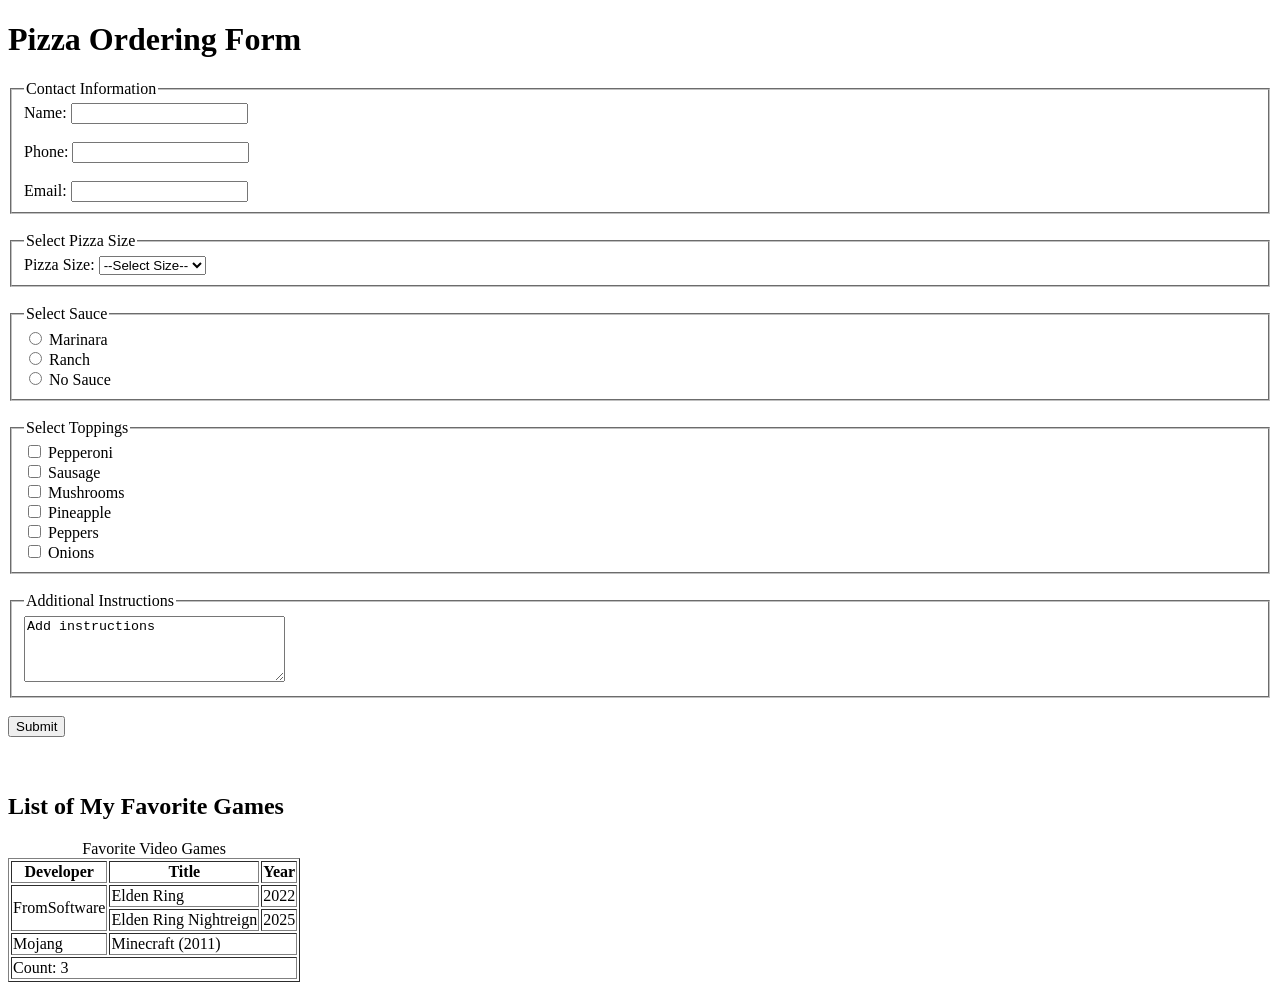
<file: index.html>
<!DOCTYPE html>
<html lang="en">
<head>
    <meta charset="UTF-8">
    <title>Pizza Ordering Form</title>
</head>
<body>

<h1>Pizza Ordering Form</h1>

<form action="#" method="post">

    <fieldset>
        <legend>Contact Information</legend>

        <label>
            Name:
            <input type="text" name="name" required>
        </label>
        <br><br>

        <label>
            Phone:
            <input type="tel" name="phone" required>
        </label>
        <br><br>

        <label>
            Email:
            <input type="email" name="email" required>
        </label>
    </fieldset>

    <br>

    <fieldset>
        <legend>Select Pizza Size</legend>

        <label>
            Pizza Size:
            <select name="size" required>
                <option value="">--Select Size--</option>
                <option value="medium">Medium</option>
                <option value="large">Large</option>
                <option value="xlarge">XLarge</option>
            </select>
        </label>
    </fieldset>

    <br>

    <fieldset>
        <legend>Select Sauce</legend>

        <label>
            <input type="radio" name="sauce" value="marinara" required>
            Marinara
        </label>
        <br>

        <label>
            <input type="radio" name="sauce" value="ranch">
            Ranch
        </label>
        <br>

        <label>
            <input type="radio" name="sauce" value="none">
            No Sauce
        </label>
    </fieldset>

    <br>

    <fieldset>
        <legend>Select Toppings</legend>

        <label><input type="checkbox" name="toppings" value="pepperoni"> Pepperoni</label><br>
        <label><input type="checkbox" name="toppings" value="sausage"> Sausage</label><br>
        <label><input type="checkbox" name="toppings" value="mushrooms"> Mushrooms</label><br>
        <label><input type="checkbox" name="toppings" value="pineapple"> Pineapple</label><br>
        <label><input type="checkbox" name="toppings" value="peppers"> Peppers</label><br>
        <label><input type="checkbox" name="toppings" value="onions"> Onions</label>
    </fieldset>

    <br>

    <fieldset>
        <legend>Additional Instructions</legend>

        <textarea name="instructions" rows="4" cols="30">Add instructions</textarea>
    </fieldset>

    <br>

    <input type="submit" value="Submit">

</form>

<br><br>

<h2>List of My Favorite Games</h2>

<table border="1">
    <caption>Favorite Video Games</caption>

    <thead>
        <tr>
            <th>Developer</th>
            <th>Title</th>
            <th>Year</th>
        </tr>
    </thead>

    <tbody>
        <tr>
            <td rowspan="2">FromSoftware</td>
            <td>Elden Ring</td>
            <td>2022</td>
        </tr>
        <tr>
            <td>Elden Ring Nightreign</td>
            <td>2025</td>
        </tr>
        <tr>
            <td>Mojang</td>
            <td colspan="2">Minecraft (2011)</td>
        </tr>
        <tr>
            <td colspan="3">Count: 3</td>
        </tr>
    </tbody>
</table>

</body>
</html>
</file>
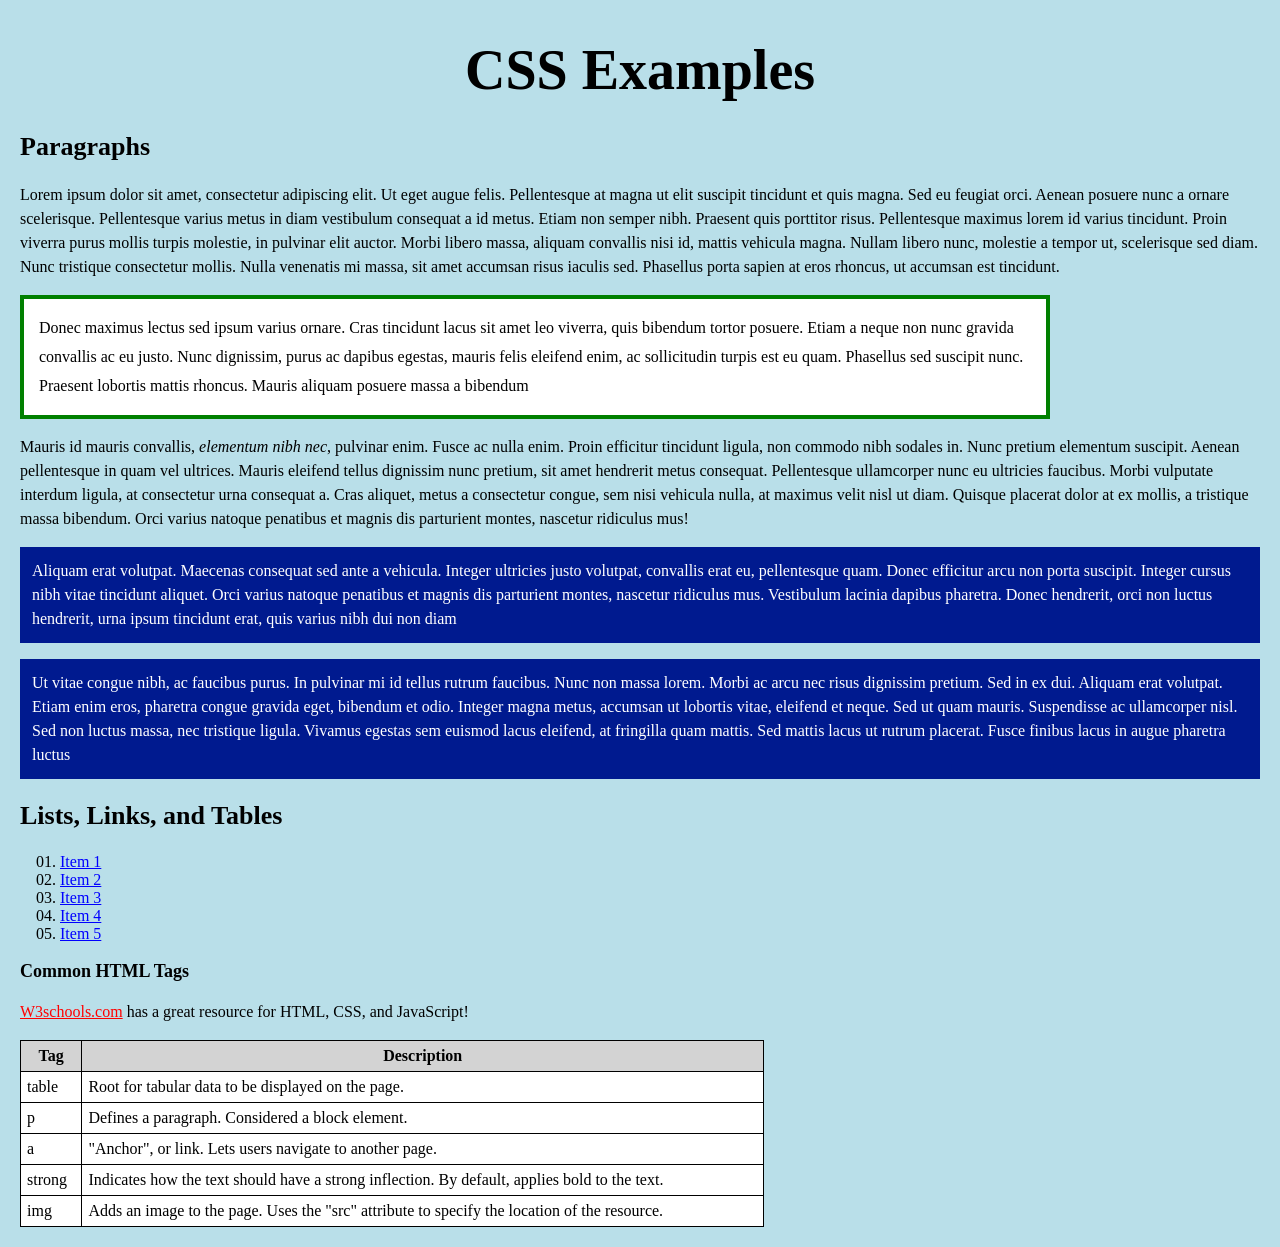
<file: basicCSS.html>
<!DOCTYPE html>

<html lang="en">
	<head>
		<title>CSS Examples</title>
		<link rel="stylesheet" href="basicCSS.css">
	</head>
	
	<body>
		<h1>CSS Examples</h1>
		
		<article>
		<h2>Paragraphs</h2>
			<section>
				<p>Lorem ipsum dolor sit amet, consectetur adipiscing elit. Ut eget augue felis. Pellentesque at magna ut elit suscipit tincidunt et quis magna. Sed eu feugiat orci. Aenean posuere nunc a ornare scelerisque. Pellentesque varius metus in diam vestibulum consequat a id metus. Etiam non semper nibh. Praesent quis porttitor risus. Pellentesque maximus lorem id varius tincidunt. Proin viverra purus mollis turpis molestie, in pulvinar elit auctor. Morbi libero massa, aliquam convallis nisi id, mattis vehicula magna. Nullam libero nunc, molestie a tempor ut, scelerisque sed diam. Nunc tristique consectetur mollis. Nulla venenatis mi massa, sit amet accumsan risus iaculis sed. Phasellus porta sapien at eros rhoncus, ut accumsan est tincidunt.</p>
				<p id="paragraph2">Donec maximus lectus sed ipsum varius ornare. Cras tincidunt lacus sit amet leo viverra, quis bibendum tortor posuere. Etiam a neque non nunc gravida convallis ac eu justo. Nunc dignissim, purus ac dapibus egestas, mauris felis eleifend enim, ac sollicitudin turpis est eu quam. Phasellus sed suscipit nunc. Praesent lobortis mattis rhoncus. Mauris aliquam posuere massa a bibendum</p>
			</section>
			<section>
				<p>Mauris id mauris convallis, <em>elementum nibh nec</em>, pulvinar enim. Fusce ac nulla enim. Proin efficitur tincidunt ligula, non commodo nibh sodales in. Nunc pretium elementum suscipit. Aenean pellentesque in quam vel ultrices. Mauris eleifend tellus dignissim nunc pretium, sit amet hendrerit metus consequat. Pellentesque ullamcorper nunc eu ultricies faucibus. Morbi vulputate interdum ligula, at consectetur urna consequat a. Cras aliquet, metus a consectetur congue, sem nisi vehicula nulla, at maximus velit nisl ut diam. Quisque placerat dolor at ex mollis, a tristique massa bibendum. Orci varius natoque penatibus et magnis dis parturient montes, nascetur ridiculus mus!</p>
				<p class="blue">Aliquam erat volutpat. Maecenas consequat sed ante a vehicula. Integer ultricies justo volutpat, convallis erat eu, pellentesque quam. Donec efficitur arcu non porta suscipit. Integer cursus nibh vitae tincidunt aliquet. Orci varius natoque penatibus et magnis dis parturient montes, nascetur ridiculus mus. Vestibulum lacinia dapibus pharetra. Donec hendrerit, orci non luctus hendrerit, urna ipsum tincidunt erat, quis varius nibh dui non diam</p>
				<p class="blue">Ut vitae congue nibh, ac faucibus purus. In pulvinar mi id tellus rutrum faucibus. Nunc non massa lorem. Morbi ac arcu nec risus dignissim pretium. Sed in ex dui. Aliquam erat volutpat. Etiam enim eros, pharetra congue gravida eget, bibendum et odio. Integer magna metus, accumsan ut lobortis vitae, eleifend et neque. Sed ut quam mauris. Suspendisse ac ullamcorper nisl. Sed non luctus massa, nec tristique ligula. Vivamus egestas sem euismod lacus eleifend, at fringilla quam mattis. Sed mattis lacus ut rutrum placerat. Fusce finibus lacus in augue pharetra luctus</p>
			</section>
		</article>
		
		<article>
			<h2>Lists, Links, and Tables</h2>
			<ol>
				<li><a href="#">Item 1</a></li>
				<li><a href="#">Item 2</a></li>
				<li><a href="#">Item 3</a></li>
				<li><a href="#">Item 4</a></li>
				<li><a href="#">Item 5</a></li>
			</ol>
			
			<section>
				<h3>Common HTML Tags</h3>
				
				<p><a href="http://www.w3schools.com" target="_blank">W3schools.com</a> has a great resource for HTML, CSS, and JavaScript!</p>
				
				<table>
					<tr>
						<th>Tag</th><th>Description</th>
					</tr>
					<tr>
						<td>table</td><td>Root for tabular data to be displayed on the page.</td>
					</tr>
					<tr>
						<td>p</td><td>Defines a paragraph.  Considered a block element.</td>
					</tr>
					<tr>
						<td>a</td><td>"Anchor", or link.  Lets users navigate to another page.</td>
					</tr>
					<tr>
						<td>strong</td><td>Indicates how the text should have a strong inflection.  By default, applies bold to the text.</td>
					</tr>
					<tr>
						<td>img</td><td>Adds an image to the page.  Uses the "src" attribute to specify the location of the resource.</td>
					</tr>
				</table>
			</section>
			
		</article>
	</body>

</html>
</file>
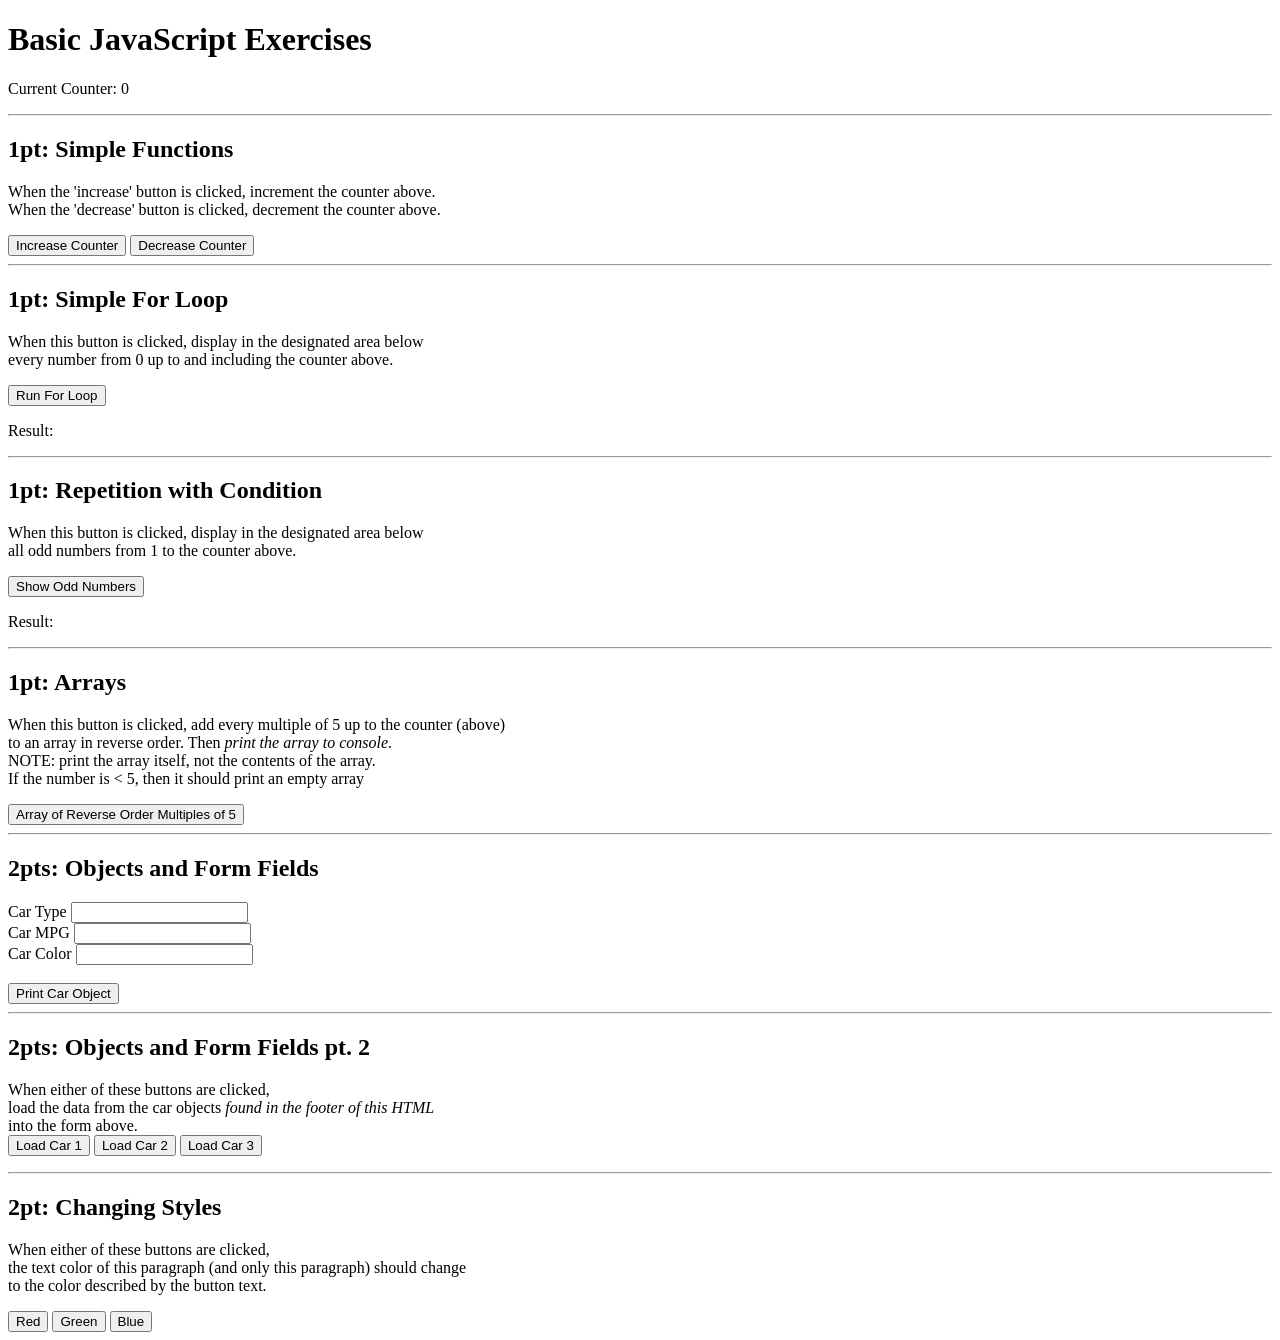
<file: basicJavascript.html>
<!DOCTYPE html>

<html lang="en">
	<head>
		<title>Basic JavaScript Exercises</title>
		<!-- change the src value to use your own script -->
		<script src="basicJavascript.js">
		</script>
	</head>
	
	
	<body>
		<h1>Basic JavaScript Exercises</h1>

		<p>Current Counter: <span id="counter">0</span></p>
		
		<hr>
		
		<h2>1pt: Simple Functions</h2>
		<p>When the 'increase' button is clicked, increment the counter above.<br>
			When the 'decrease' button is clicked, decrement the counter above.</p>
		<button onclick="tickUp()">Increase Counter</button>
		<button onclick="tickDown()">Decrease Counter</button>
		
		<hr>
		
		<h2>1pt: Simple For Loop</h2>
		<p>When this button is clicked, display in the designated area below<br>
		every number from 0 up to and including the counter above.</p>
		<button onclick="runForLoop()">Run For Loop</button>
		
		<p>Result: <span id="forLoopResult"></span></p>
		
		<hr>
		
		<h2>1pt: Repetition with Condition</h2>
		<p>When this button is clicked, display in the designated area below<br>
		all odd numbers from 1 to the counter above.</p>
		<button onclick="showOddNumbers()">Show Odd Numbers</button>
		
		<p>Result: <span id="oddNumberResult"></span></p>
		
		<hr>
		
		<h2>1pt: Arrays</h2>
		<p>When this button is clicked, add every multiple of 5 up to the counter (above)<br>
		to an array in reverse order.  Then <em>print the array to console</em>.<br>
		NOTE: print the array itself, not the contents of the array.<br>
		If the number is &lt; 5, then it should print an empty array</p>
		<button onclick="addMultiplesToArray()">Array of Reverse Order Multiples of 5</button>
		
		<hr>
		
		<h2>2pts: Objects and Form Fields</h2>
		<label for="carType">Car Type</label> <input id="carType" type="text"><br>
		<label for="carMPG">Car MPG</label> <input id="carMPG" type="text"><br>
		<label for="carColor">Car Color</label> <input id="carColor" type="text"><br>
		<br>
		
		<button type="button" onclick="printCarObject()">Print Car Object</button>
		
		<hr>
		
		<h2>2pts: Objects and Form Fields pt. 2</h2>
		<p>When either of these buttons are clicked,<br>
		load the data from the car objects <em>found in the footer of this HTML</em><br>
		into the form above.<br>
		<button type="button" onclick="loadCar(1)">Load Car 1</button>
		<button type="button" onclick="loadCar(2)">Load Car 2</button>
		<button type="button" onclick="loadCar(3)">Load Car 3</button>
		
		<hr>
		
		<h2>2pt: Changing Styles</h2>
		<p id="styleParagraph">When either of these buttons are clicked,<br>
		the text color of this paragraph (and only this paragraph) should change<br>
		to the color described by the button text.</p>
		
		<button type="button" onclick="changeColor(1)">Red</button>
		<button type="button" onclick="changeColor(2)">Green</button>
		<button type="button" onclick="changeColor(3)">Blue</button>
	
	
		<footer>
			<script>
				let carObject1 = {cType: "sedan", cMPG: "32", cColor: "blue"};
				let carObject2 = {cType: "truck", cMPG: "28", cColor: "red"};
				let carObject3 = {cType: "van", cMPG: "30", cColor: "green"};
			</script>
		</footer>
	</body>
	
	

</html>
</file>
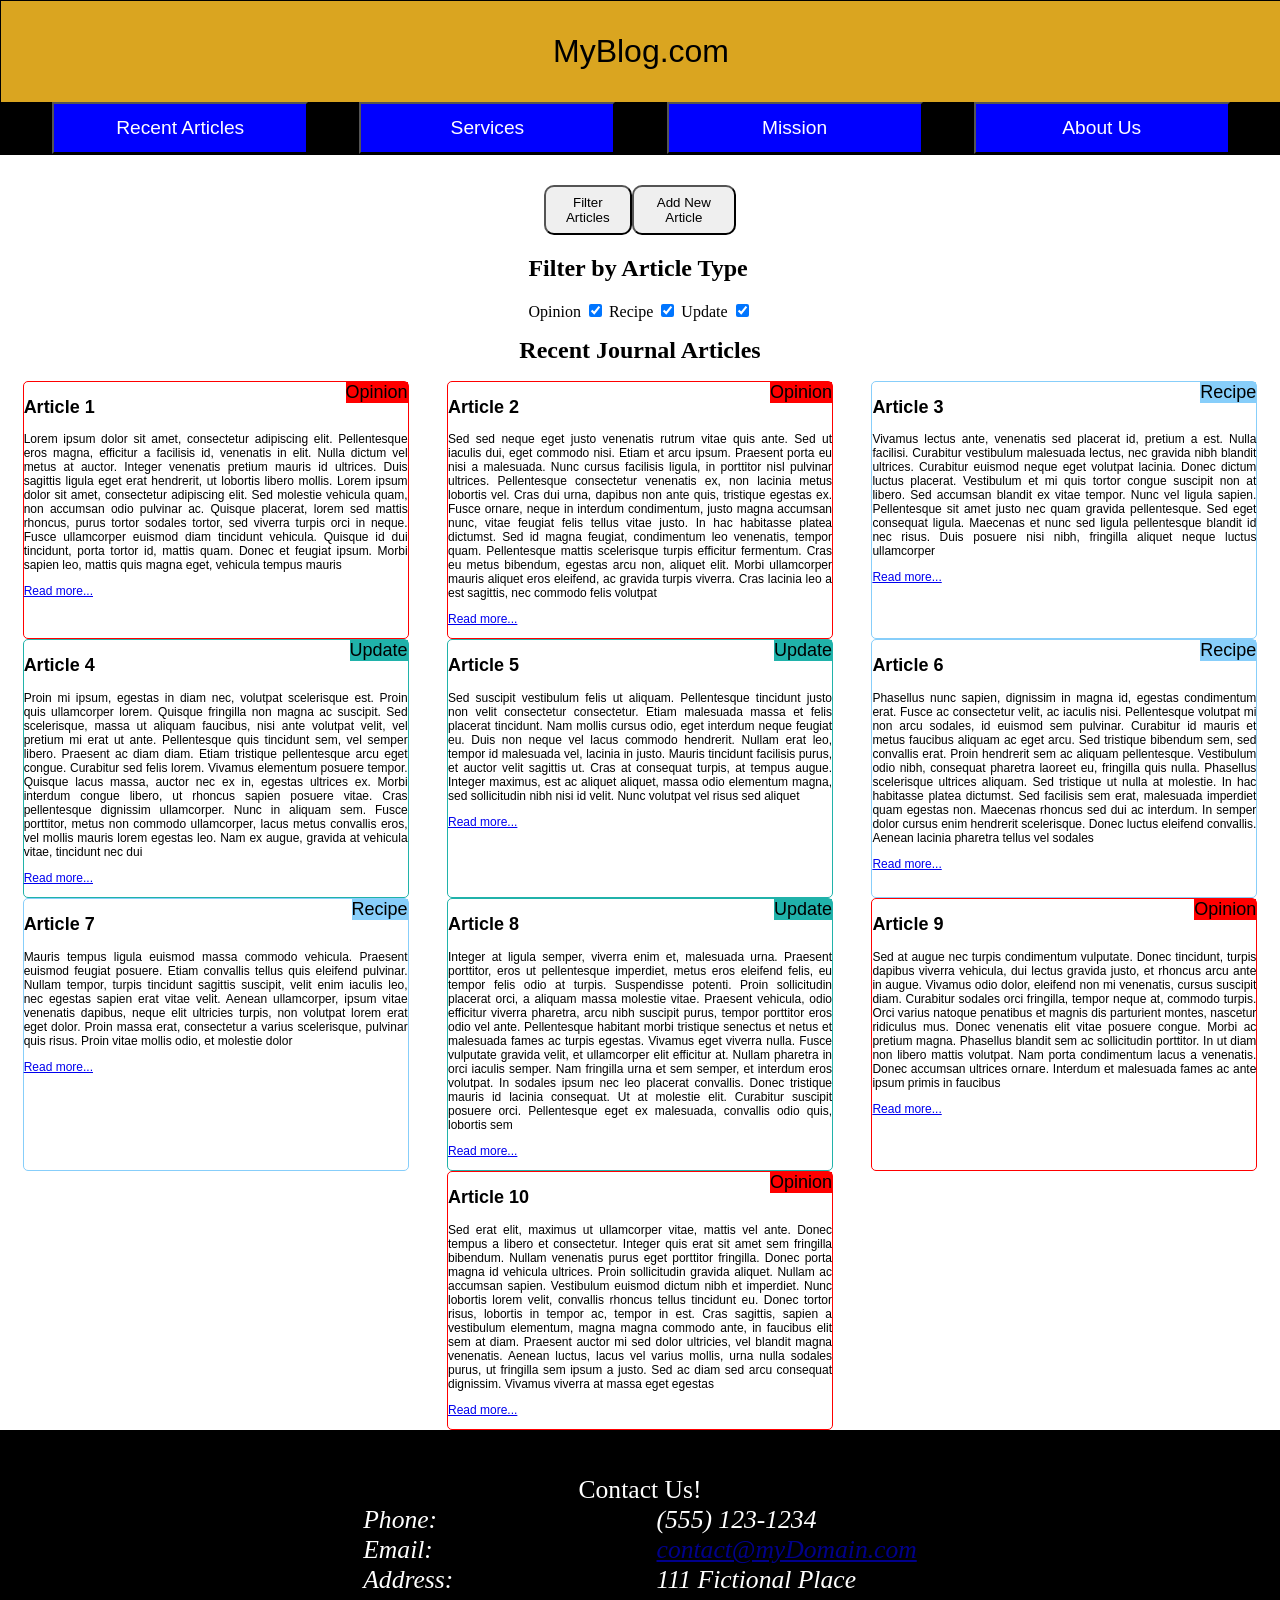
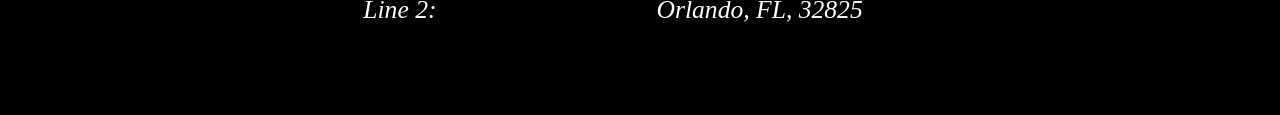
<file: DOM.html>
<!DOCTYPE html>
<html lang="en">
    <head>
        <title>Recent Journal Articles</title>
        <link rel="stylesheet" href="DOM.css">
        <meta name="viewport" content="width=device-width, initial-scale=1.0" />
		<script src="DOM.js" defer></script>
    </head>

    <body>

        <header>
            <p>MyBlog.com</p>

            <nav>
                <button href="recent.html">Recent Articles</button>
                <button href="services.html">Services</button>
                <button href="mission.html">Mission</button>
                <button href="about.html">About Us</button>
            </nav>
        </header>

        <main>

            <div id="showArea">

                <div id="toggleButtons">
                    <button onclick="showFilter()" id="filterButton" type="button">Filter Articles</button>
                    <button onclick="showAddNew()" id="addButton" type="button">Add New Article</button>
                </div>


                <form id="newContent">
                    <h2 class="formRow">Add New Article</h2>

                    <div class="formRow">
                        <label for="inputHeader">Title: </label>
                        <input id="inputHeader" name="inputHeader" type="text">
                    </div>
                    
                    <div class="formRow">
                            <label>Type:</label>
                            <input name="articleType" id="opinionRadio" type="radio"> <label for="opinionRadio">Opinion</label>
                            <input name="articleType" id="recipeRadio" type="radio"> <label for="recipeRadio">Recipe</label>
                            <input name="articleType" id="lifeRadio" type="radio"> <label for="lifeRadio">Life Update</label>
                    </div>

                    <div class="formRow">
                        <label for="inputArticle">Text:</label>
                        <textarea id="inputArticle" name="inputArticle"></textarea>
                    </div>

                    <div class="formRow">
                        <button onclick="addNewArticle()" type="button">Add New Article</button>
                    </div>
                </form>

                <form id="filterContent">
                    <h2>Filter by Article Type</h2>
                    <label for="opinionCheckbox">Opinion</label>
                    <input onclick="filterArticles()" id="opinionCheckbox" type="checkbox" checked>
                    <label for="recipeCheckbox">Recipe</label>
                    <input onclick="filterArticles()" id="recipeCheckbox" type="checkbox" checked>
                    <label for="updateCheckbox">Update</label>
                    <input onclick="filterArticles()" id="updateCheckbox" type="checkbox" checked>
                </form>
            </div>

            <h1>Recent Journal Articles</h1>

            <div id="articleList">
                <article class="opinion" id="a1">
                    <span class="marker">Opinion</span>
                    <h2>Article 1</h2>
                    <p>Lorem ipsum dolor sit amet, consectetur adipiscing elit. Pellentesque eros magna, efficitur a facilisis id, venenatis in elit. Nulla dictum vel metus at auctor. Integer venenatis pretium mauris id ultrices. Duis sagittis ligula eget erat hendrerit, ut lobortis libero mollis. Lorem ipsum dolor sit amet, consectetur adipiscing elit. Sed molestie vehicula quam, non accumsan odio pulvinar ac. Quisque placerat, lorem sed mattis rhoncus, purus tortor sodales tortor, sed viverra turpis orci in neque. Fusce ullamcorper euismod diam tincidunt vehicula. Quisque id dui tincidunt, porta tortor id, mattis quam. Donec et feugiat ipsum. Morbi sapien leo, mattis quis magna eget, vehicula tempus mauris</p>
                    <p><a href="moreDetails.html">Read more...</a></p>
                </article>

                <article class="opinion" id="a2">
                    <span class="marker">Opinion</span>
                    <h2>Article 2</h2>
                    <p>Sed sed neque eget justo venenatis rutrum vitae quis ante. Sed ut iaculis dui, eget commodo nisi. Etiam et arcu ipsum. Praesent porta eu nisi a malesuada. Nunc cursus facilisis ligula, in porttitor nisl pulvinar ultrices. Pellentesque consectetur venenatis ex, non lacinia metus lobortis vel. Cras dui urna, dapibus non ante quis, tristique egestas ex. Fusce ornare, neque in interdum condimentum, justo magna accumsan nunc, vitae feugiat felis tellus vitae justo. In hac habitasse platea dictumst. Sed id magna feugiat, condimentum leo venenatis, tempor quam. Pellentesque mattis scelerisque turpis efficitur fermentum. Cras eu metus bibendum, egestas arcu non, aliquet elit. Morbi ullamcorper mauris aliquet eros eleifend, ac gravida turpis viverra. Cras lacinia leo a est sagittis, nec commodo felis volutpat</p>
                    <p><a href="moreDetails.html">Read more...</a></p>
                </article>

                <article class="recipe" id="a3">
                    <span class="marker">Recipe</span>
                    <h2>Article 3</h2>
                    <p>Vivamus lectus ante, venenatis sed placerat id, pretium a est. Nulla facilisi. Curabitur vestibulum malesuada lectus, nec gravida nibh blandit ultrices. Curabitur euismod neque eget volutpat lacinia. Donec dictum luctus placerat. Vestibulum et mi quis tortor congue suscipit non at libero. Sed accumsan blandit ex vitae tempor. Nunc vel ligula sapien. Pellentesque sit amet justo nec quam gravida pellentesque. Sed eget consequat ligula. Maecenas et nunc sed ligula pellentesque blandit id nec risus. Duis posuere nisi nibh, fringilla aliquet neque luctus ullamcorper</p>
                    <p><a href="moreDetails.html">Read more...</a></p>
                </article>

                <article class="update" id="a4">
                    <span class="marker">Update</span>
                    <h2>Article 4</h2>
                    <p>Proin mi ipsum, egestas in diam nec, volutpat scelerisque est. Proin quis ullamcorper lorem. Quisque fringilla non magna ac suscipit. Sed scelerisque, massa ut aliquam faucibus, nisi ante volutpat velit, vel pretium mi erat ut ante. Pellentesque quis tincidunt sem, vel semper libero. Praesent ac diam diam. Etiam tristique pellentesque arcu eget congue. Curabitur sed felis lorem. Vivamus elementum posuere tempor. Quisque lacus massa, auctor nec ex in, egestas ultrices ex. Morbi interdum congue libero, ut rhoncus sapien posuere vitae. Cras pellentesque dignissim ullamcorper. Nunc in aliquam sem. Fusce porttitor, metus non commodo ullamcorper, lacus metus convallis eros, vel mollis mauris lorem egestas leo. Nam ex augue, gravida at vehicula vitae, tincidunt nec dui</p>
                    <p><a href="moreDetails.html">Read more...</a></p>
                </article>

                <article class="update" id="a5">
                    <span class="marker">Update</span>
                    <h2>Article 5</h2>
                    <p>Sed suscipit vestibulum felis ut aliquam. Pellentesque tincidunt justo non velit consectetur consectetur. Etiam malesuada massa et felis placerat tincidunt. Nam mollis cursus odio, eget interdum neque feugiat eu. Duis non neque vel lacus commodo hendrerit. Nullam erat leo, tempor id malesuada vel, lacinia in justo. Mauris tincidunt facilisis purus, et auctor velit sagittis ut. Cras at consequat turpis, at tempus augue. Integer maximus, est ac aliquet aliquet, massa odio elementum magna, sed sollicitudin nibh nisi id velit. Nunc volutpat vel risus sed aliquet</p>
                    <p><a href="moreDetails.html">Read more...</a></p>
                </article>

                <article class="recipe" id="a6">
                    <span class="marker">Recipe</span>
                    <h2>Article 6</h2>
                    <p>Phasellus nunc sapien, dignissim in magna id, egestas condimentum erat. Fusce ac consectetur velit, ac iaculis nisi. Pellentesque volutpat mi non arcu sodales, id euismod sem pulvinar. Curabitur id mauris et metus faucibus aliquam ac eget arcu. Sed tristique bibendum sem, sed convallis erat. Proin hendrerit sem ac aliquam pellentesque. Vestibulum odio nibh, consequat pharetra laoreet eu, fringilla quis nulla. Phasellus scelerisque ultrices aliquam. Sed tristique ut nulla at molestie. In hac habitasse platea dictumst. Sed facilisis sem erat, malesuada imperdiet quam egestas non. Maecenas rhoncus sed dui ac interdum. In semper dolor cursus enim hendrerit scelerisque. Donec luctus eleifend convallis. Aenean lacinia pharetra tellus vel sodales</p>
                    <p><a href="moreDetails.html">Read more...</a></p>
                </article>

                <article class="recipe" id="a7">
                    <span class="marker">Recipe</span>
                    <h2>Article 7</h2>
                    <p>Mauris tempus ligula euismod massa commodo vehicula. Praesent euismod feugiat posuere. Etiam convallis tellus quis eleifend pulvinar. Nullam tempor, turpis tincidunt sagittis suscipit, velit enim iaculis leo, nec egestas sapien erat vitae velit. Aenean ullamcorper, ipsum vitae venenatis dapibus, neque elit ultricies turpis, non volutpat lorem erat eget dolor. Proin massa erat, consectetur a varius scelerisque, pulvinar quis risus. Proin vitae mollis odio, et molestie dolor</p>
                    <p><a href="moreDetails.html">Read more...</a></p>
                </article>

                <article class="update" id="a8">
                    <span class="marker">Update</span>
                    <h2>Article 8</h2>
                    <p>Integer at ligula semper, viverra enim et, malesuada urna. Praesent porttitor, eros ut pellentesque imperdiet, metus eros eleifend felis, eu tempor felis odio at turpis. Suspendisse potenti. Proin sollicitudin placerat orci, a aliquam massa molestie vitae. Praesent vehicula, odio efficitur viverra pharetra, arcu nibh suscipit purus, tempor porttitor eros odio vel ante. Pellentesque habitant morbi tristique senectus et netus et malesuada fames ac turpis egestas. Vivamus eget viverra nulla. Fusce vulputate gravida velit, et ullamcorper elit efficitur at. Nullam pharetra in orci iaculis semper. Nam fringilla urna et sem semper, et interdum eros volutpat. In sodales ipsum nec leo placerat convallis. Donec tristique mauris id lacinia consequat. Ut at molestie elit. Curabitur suscipit posuere orci. Pellentesque eget ex malesuada, convallis odio quis, lobortis sem</p>
                    <p><a href="moreDetails.html">Read more...</a></p>
                </article>

                <article class="opinion" id="a9">
                    <span class="marker">Opinion</span>
                    <h2>Article 9</h2>
                    <p>Sed at augue nec turpis condimentum vulputate. Donec tincidunt, turpis dapibus viverra vehicula, dui lectus gravida justo, et rhoncus arcu ante in augue. Vivamus odio dolor, eleifend non mi venenatis, cursus suscipit diam. Curabitur sodales orci fringilla, tempor neque at, commodo turpis. Orci varius natoque penatibus et magnis dis parturient montes, nascetur ridiculus mus. Donec venenatis elit vitae posuere congue. Morbi ac pretium magna. Phasellus blandit sem ac sollicitudin porttitor. In ut diam non libero mattis volutpat. Nam porta condimentum lacus a venenatis. Donec accumsan ultrices ornare. Interdum et malesuada fames ac ante ipsum primis in faucibus</p>
                    <p><a href="moreDetails.html">Read more...</a></p>
                </article>

                <article class="opinion" id="a10">
                    <span class="marker">Opinion</span>
                    <h2>Article 10</h2>
                    <p>Sed erat elit, maximus ut ullamcorper vitae, mattis vel ante. Donec tempus a libero et consectetur. Integer quis erat sit amet sem fringilla bibendum. Nullam venenatis purus eget porttitor fringilla. Donec porta magna id vehicula ultrices. Proin sollicitudin gravida aliquet. Nullam ac accumsan sapien. Vestibulum euismod dictum nibh et imperdiet. Nunc lobortis lorem velit, convallis rhoncus tellus tincidunt eu. Donec tortor risus, lobortis in tempor ac, tempor in est. Cras sagittis, sapien a vestibulum elementum, magna magna commodo ante, in faucibus elit sem at diam. Praesent auctor mi sed dolor ultricies, vel blandit magna venenatis. Aenean luctus, lacus vel varius mollis, urna nulla sodales purus, ut fringilla sem ipsum a justo. Sed ac diam sed arcu consequat dignissim. Vivamus viverra at massa eget egestas</p>
                    <p><a href="moreDetails.html">Read more...</a></p>
                </article>
            </div>

            <footer>
                <p>Contact Us!</p>
                <address>
                    <div>
                        <span>Phone:</span> <span>(555) 123-1234</span>
                        <span>Email:</span> </span><a href="">contact@myDomain.com</a></span>
                        <span>Address:</span> <span>111 Fictional Place</span>
                        <span>Line 2:</span> <span>Orlando, FL, 32825</span>
                    </div>
                </address>
            </footer>
        </main>
    </body>

</html>
</file>
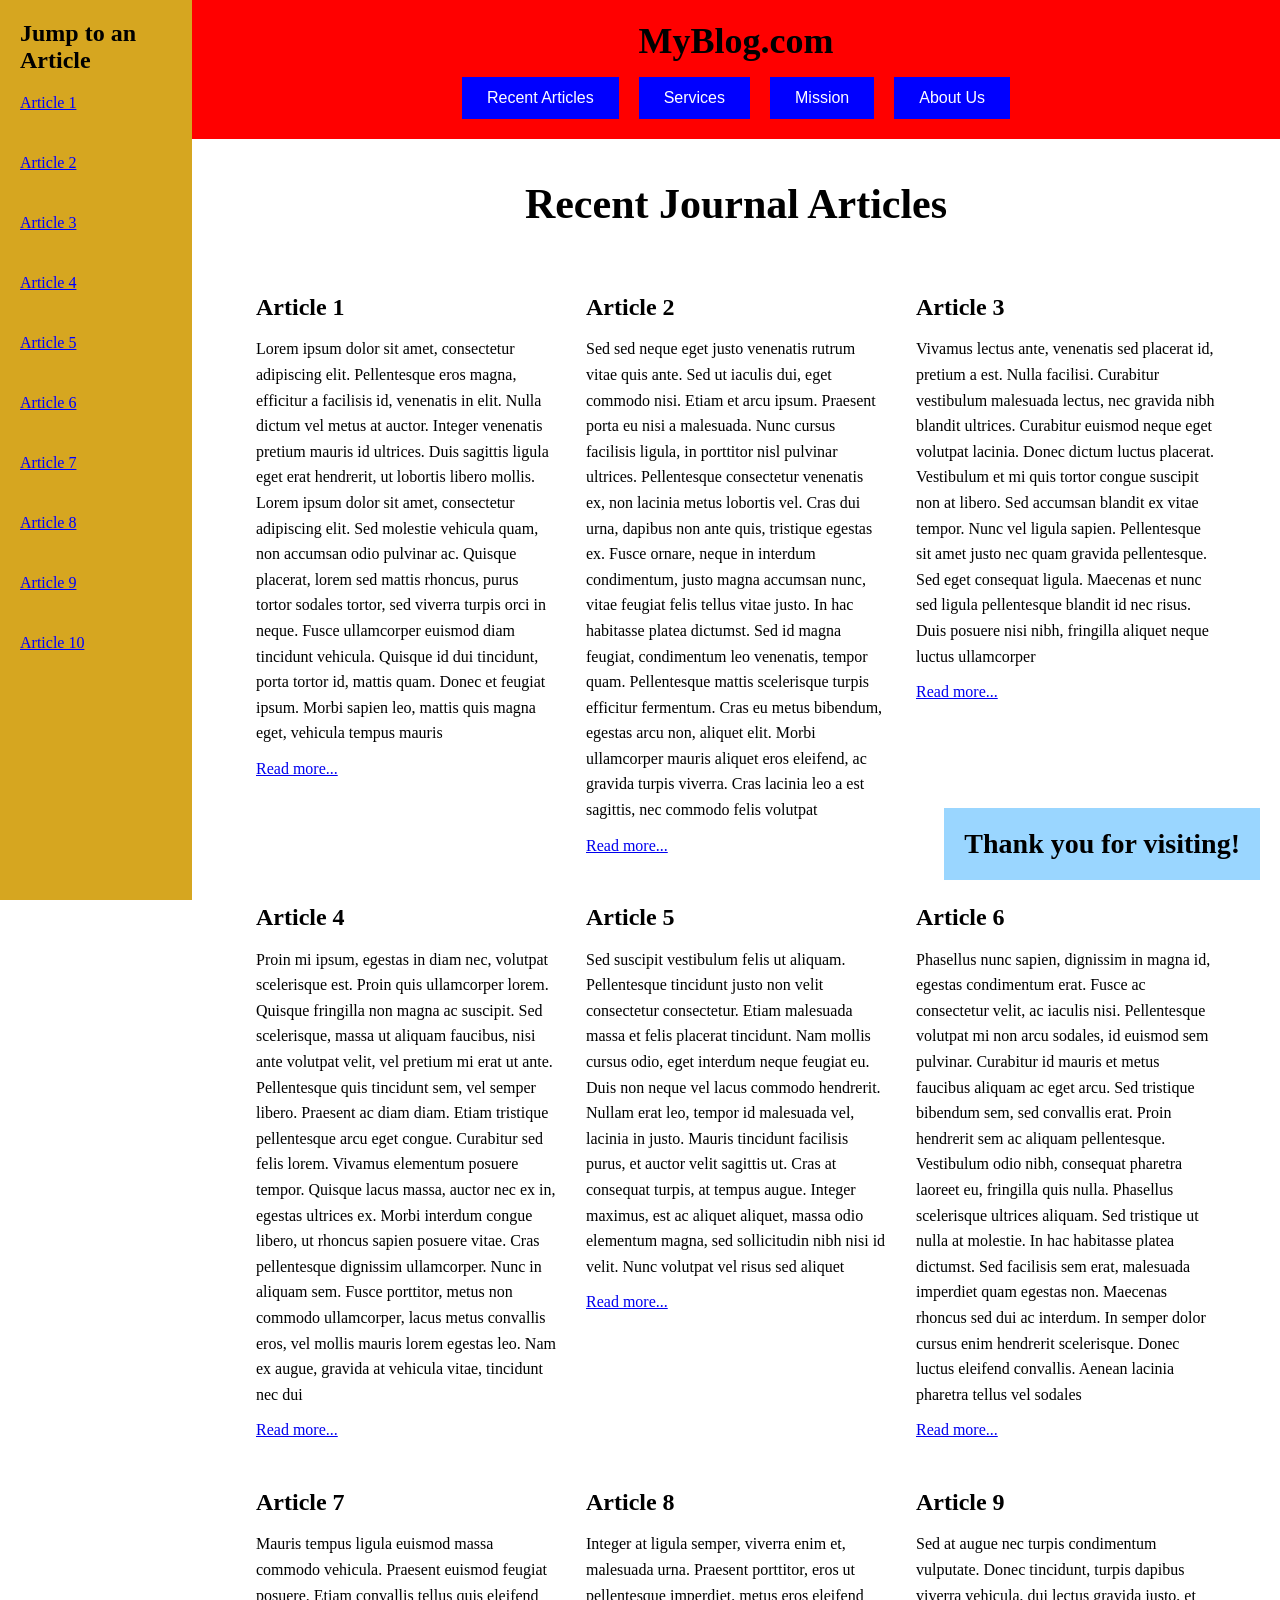
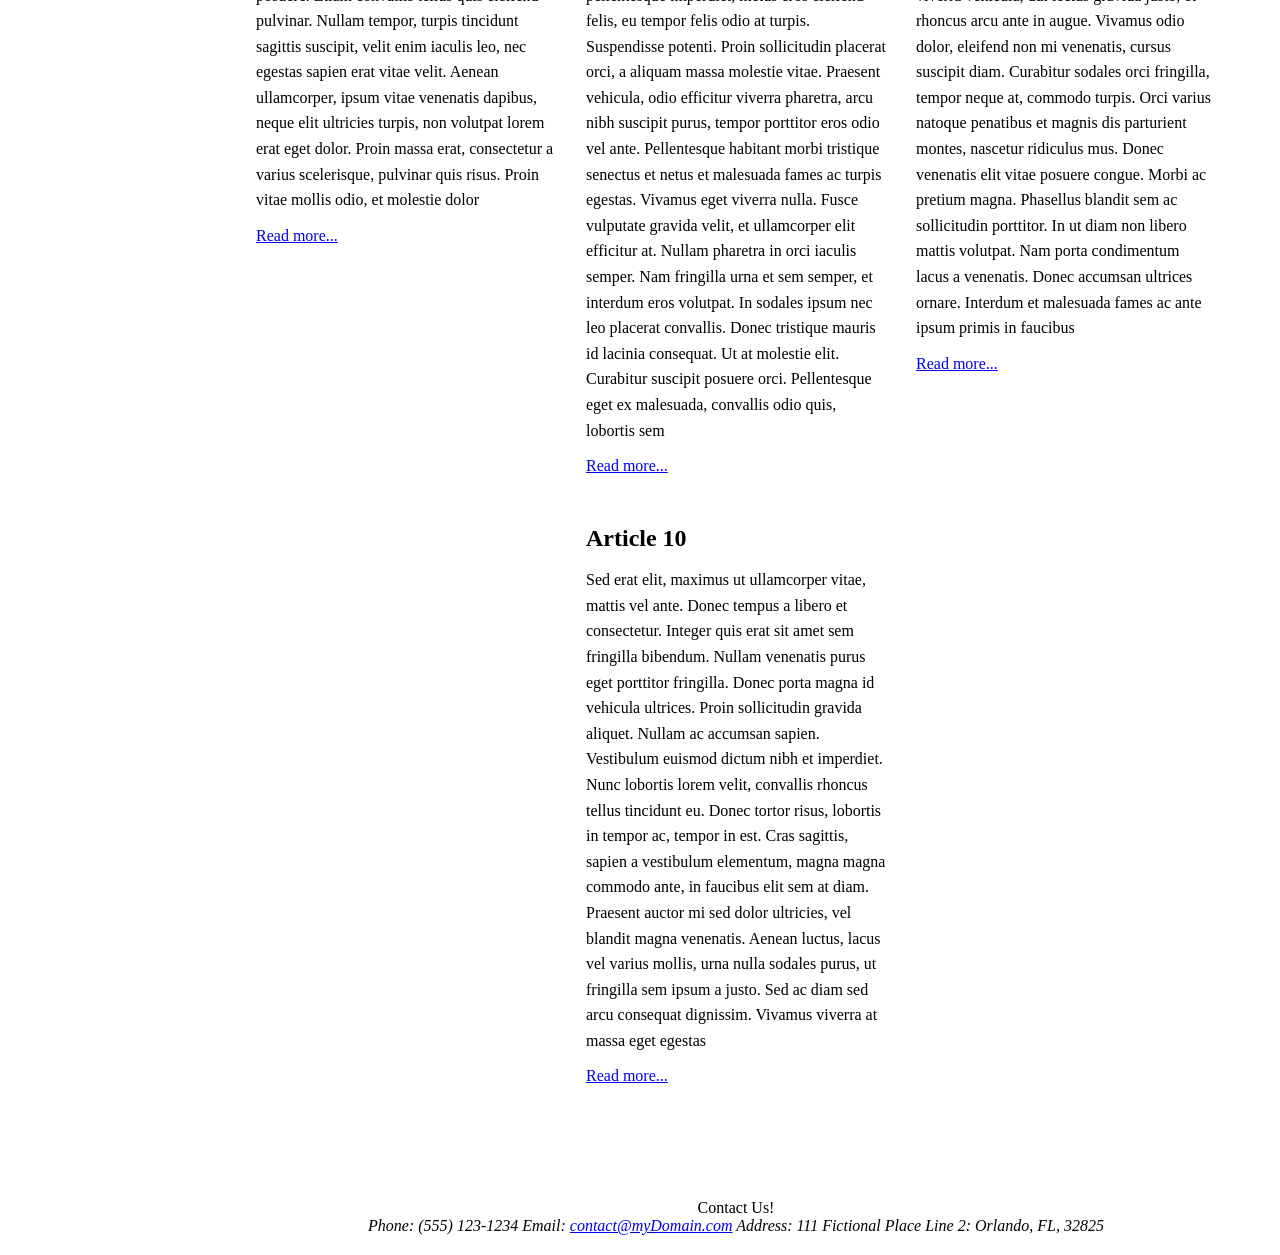
<file: positioning.html>
<!DOCTYPE html>
<html lang="en">
    <head>
        <link rel="stylesheet" href="positioning.css">

    </head>

    <body>
		<nav id="jumpMenu">
            <h2>Jump to an Article</h2>
            <a href="#a1">Article 1</a><br>
            <a href="#a2">Article 2</a><br>
            <a href="#a3">Article 3</a><br>
            <a href="#a4">Article 4</a><br>
            <a href="#a5">Article 5</a><br>
            <a href="#a6">Article 6</a><br>
            <a href="#a7">Article 7</a><br>
            <a href="#a8">Article 8</a><br>
            <a href="#a9">Article 9</a><br>
			<a href="#a10">Article 10</a>
        </nav>
		
        <main>		
		
			<header>
				<p>MyBlog.com</p>
				<nav>
					<button href="recent.html">Recent Articles</button>
					<button href="services.html">Services</button>
					<button href="mission.html">Mission</button>
					<button href="about.html">About Us</button>
				</nav>
			</header>
            
            <h1>Recent Journal Articles</h1>

            <div id="container">
                <article id="a1">
                    <h2>Article 1</h2>
                    <p>Lorem ipsum dolor sit amet, consectetur adipiscing elit. Pellentesque eros magna, efficitur a facilisis id, venenatis in elit. Nulla dictum vel metus at auctor. Integer venenatis pretium mauris id ultrices. Duis sagittis ligula eget erat hendrerit, ut lobortis libero mollis. Lorem ipsum dolor sit amet, consectetur adipiscing elit. Sed molestie vehicula quam, non accumsan odio pulvinar ac. Quisque placerat, lorem sed mattis rhoncus, purus tortor sodales tortor, sed viverra turpis orci in neque. Fusce ullamcorper euismod diam tincidunt vehicula. Quisque id dui tincidunt, porta tortor id, mattis quam. Donec et feugiat ipsum. Morbi sapien leo, mattis quis magna eget, vehicula tempus mauris</p>
                    <p><a href="#">Read more...</a></p>
                </article>

                <article id="a2">
                    <h2>Article 2</h2>
                    <p>Sed sed neque eget justo venenatis rutrum vitae quis ante. Sed ut iaculis dui, eget commodo nisi. Etiam et arcu ipsum. Praesent porta eu nisi a malesuada. Nunc cursus facilisis ligula, in porttitor nisl pulvinar ultrices. Pellentesque consectetur venenatis ex, non lacinia metus lobortis vel. Cras dui urna, dapibus non ante quis, tristique egestas ex. Fusce ornare, neque in interdum condimentum, justo magna accumsan nunc, vitae feugiat felis tellus vitae justo. In hac habitasse platea dictumst. Sed id magna feugiat, condimentum leo venenatis, tempor quam. Pellentesque mattis scelerisque turpis efficitur fermentum. Cras eu metus bibendum, egestas arcu non, aliquet elit. Morbi ullamcorper mauris aliquet eros eleifend, ac gravida turpis viverra. Cras lacinia leo a est sagittis, nec commodo felis volutpat</p>
                    <p><a href="#">Read more...</a></p>
                </article>

                <article id="a3">
                    <h2>Article 3</h2>
                    <p>Vivamus lectus ante, venenatis sed placerat id, pretium a est. Nulla facilisi. Curabitur vestibulum malesuada lectus, nec gravida nibh blandit ultrices. Curabitur euismod neque eget volutpat lacinia. Donec dictum luctus placerat. Vestibulum et mi quis tortor congue suscipit non at libero. Sed accumsan blandit ex vitae tempor. Nunc vel ligula sapien. Pellentesque sit amet justo nec quam gravida pellentesque. Sed eget consequat ligula. Maecenas et nunc sed ligula pellentesque blandit id nec risus. Duis posuere nisi nibh, fringilla aliquet neque luctus ullamcorper</p>
                    <p><a href="#">Read more...</a></p>
                </article>

                <article id="a4">
                    <h2>Article 4</h2>
                    <p>Proin mi ipsum, egestas in diam nec, volutpat scelerisque est. Proin quis ullamcorper lorem. Quisque fringilla non magna ac suscipit. Sed scelerisque, massa ut aliquam faucibus, nisi ante volutpat velit, vel pretium mi erat ut ante. Pellentesque quis tincidunt sem, vel semper libero. Praesent ac diam diam. Etiam tristique pellentesque arcu eget congue. Curabitur sed felis lorem. Vivamus elementum posuere tempor. Quisque lacus massa, auctor nec ex in, egestas ultrices ex. Morbi interdum congue libero, ut rhoncus sapien posuere vitae. Cras pellentesque dignissim ullamcorper. Nunc in aliquam sem. Fusce porttitor, metus non commodo ullamcorper, lacus metus convallis eros, vel mollis mauris lorem egestas leo. Nam ex augue, gravida at vehicula vitae, tincidunt nec dui</p>
                    <p><a href="#">Read more...</a></p>
                </article>

                <article id="a5">
                    <h2>Article 5</h2>
                    <p>Sed suscipit vestibulum felis ut aliquam. Pellentesque tincidunt justo non velit consectetur consectetur. Etiam malesuada massa et felis placerat tincidunt. Nam mollis cursus odio, eget interdum neque feugiat eu. Duis non neque vel lacus commodo hendrerit. Nullam erat leo, tempor id malesuada vel, lacinia in justo. Mauris tincidunt facilisis purus, et auctor velit sagittis ut. Cras at consequat turpis, at tempus augue. Integer maximus, est ac aliquet aliquet, massa odio elementum magna, sed sollicitudin nibh nisi id velit. Nunc volutpat vel risus sed aliquet</p>
                    <p><a href="#">Read more...</a></p>
                </article>

                <article id="a6">
                    <h2>Article 6</h2>
                    <p>Phasellus nunc sapien, dignissim in magna id, egestas condimentum erat. Fusce ac consectetur velit, ac iaculis nisi. Pellentesque volutpat mi non arcu sodales, id euismod sem pulvinar. Curabitur id mauris et metus faucibus aliquam ac eget arcu. Sed tristique bibendum sem, sed convallis erat. Proin hendrerit sem ac aliquam pellentesque. Vestibulum odio nibh, consequat pharetra laoreet eu, fringilla quis nulla. Phasellus scelerisque ultrices aliquam. Sed tristique ut nulla at molestie. In hac habitasse platea dictumst. Sed facilisis sem erat, malesuada imperdiet quam egestas non. Maecenas rhoncus sed dui ac interdum. In semper dolor cursus enim hendrerit scelerisque. Donec luctus eleifend convallis. Aenean lacinia pharetra tellus vel sodales</p>
                    <p><a href="#">Read more...</a></p>
                </article>

                <article id="a7">
                    <h2>Article 7</h2>
                    <p>Mauris tempus ligula euismod massa commodo vehicula. Praesent euismod feugiat posuere. Etiam convallis tellus quis eleifend pulvinar. Nullam tempor, turpis tincidunt sagittis suscipit, velit enim iaculis leo, nec egestas sapien erat vitae velit. Aenean ullamcorper, ipsum vitae venenatis dapibus, neque elit ultricies turpis, non volutpat lorem erat eget dolor. Proin massa erat, consectetur a varius scelerisque, pulvinar quis risus. Proin vitae mollis odio, et molestie dolor</p>
                    <p><a href="#">Read more...</a></p>
                </article>

                <article id="a8">
                    <h2>Article 8</h2>
                    <p>Integer at ligula semper, viverra enim et, malesuada urna. Praesent porttitor, eros ut pellentesque imperdiet, metus eros eleifend felis, eu tempor felis odio at turpis. Suspendisse potenti. Proin sollicitudin placerat orci, a aliquam massa molestie vitae. Praesent vehicula, odio efficitur viverra pharetra, arcu nibh suscipit purus, tempor porttitor eros odio vel ante. Pellentesque habitant morbi tristique senectus et netus et malesuada fames ac turpis egestas. Vivamus eget viverra nulla. Fusce vulputate gravida velit, et ullamcorper elit efficitur at. Nullam pharetra in orci iaculis semper. Nam fringilla urna et sem semper, et interdum eros volutpat. In sodales ipsum nec leo placerat convallis. Donec tristique mauris id lacinia consequat. Ut at molestie elit. Curabitur suscipit posuere orci. Pellentesque eget ex malesuada, convallis odio quis, lobortis sem</p>
                    <p><a href="#">Read more...</a></p>
                </article>

                <article id="a9">
                    <h2>Article 9</h2>
                    <p>Sed at augue nec turpis condimentum vulputate. Donec tincidunt, turpis dapibus viverra vehicula, dui lectus gravida justo, et rhoncus arcu ante in augue. Vivamus odio dolor, eleifend non mi venenatis, cursus suscipit diam. Curabitur sodales orci fringilla, tempor neque at, commodo turpis. Orci varius natoque penatibus et magnis dis parturient montes, nascetur ridiculus mus. Donec venenatis elit vitae posuere congue. Morbi ac pretium magna. Phasellus blandit sem ac sollicitudin porttitor. In ut diam non libero mattis volutpat. Nam porta condimentum lacus a venenatis. Donec accumsan ultrices ornare. Interdum et malesuada fames ac ante ipsum primis in faucibus</p>
                    <p><a href="#">Read more...</a></p>
                </article>

                <article id="a10">
                    <h2>Article 10</h2>
                    <p>Sed erat elit, maximus ut ullamcorper vitae, mattis vel ante. Donec tempus a libero et consectetur. Integer quis erat sit amet sem fringilla bibendum. Nullam venenatis purus eget porttitor fringilla. Donec porta magna id vehicula ultrices. Proin sollicitudin gravida aliquet. Nullam ac accumsan sapien. Vestibulum euismod dictum nibh et imperdiet. Nunc lobortis lorem velit, convallis rhoncus tellus tincidunt eu. Donec tortor risus, lobortis in tempor ac, tempor in est. Cras sagittis, sapien a vestibulum elementum, magna magna commodo ante, in faucibus elit sem at diam. Praesent auctor mi sed dolor ultricies, vel blandit magna venenatis. Aenean luctus, lacus vel varius mollis, urna nulla sodales purus, ut fringilla sem ipsum a justo. Sed ac diam sed arcu consequat dignissim. Vivamus viverra at massa eget egestas</p>
                    <p><a href="#">Read more...</a></p>
                </article>
            </div>
			
			<p id="thanks">Thank you for visiting!</p>

            <footer>
                <p>Contact Us!</p>
                <address>
                    <div>
                        <span>Phone:</span> <span>(555) 123-1234</span>
                        <span>Email:</span> </span><a href="#">contact@myDomain.com</a></span>
                        <span>Address:</span> <span>111 Fictional Place</span>
                        <span>Line 2:</span> <span>Orlando, FL, 32825</span>
                    </div>
                </address>
				
            </footer>
        </main>
    </body>

</html>
</file>
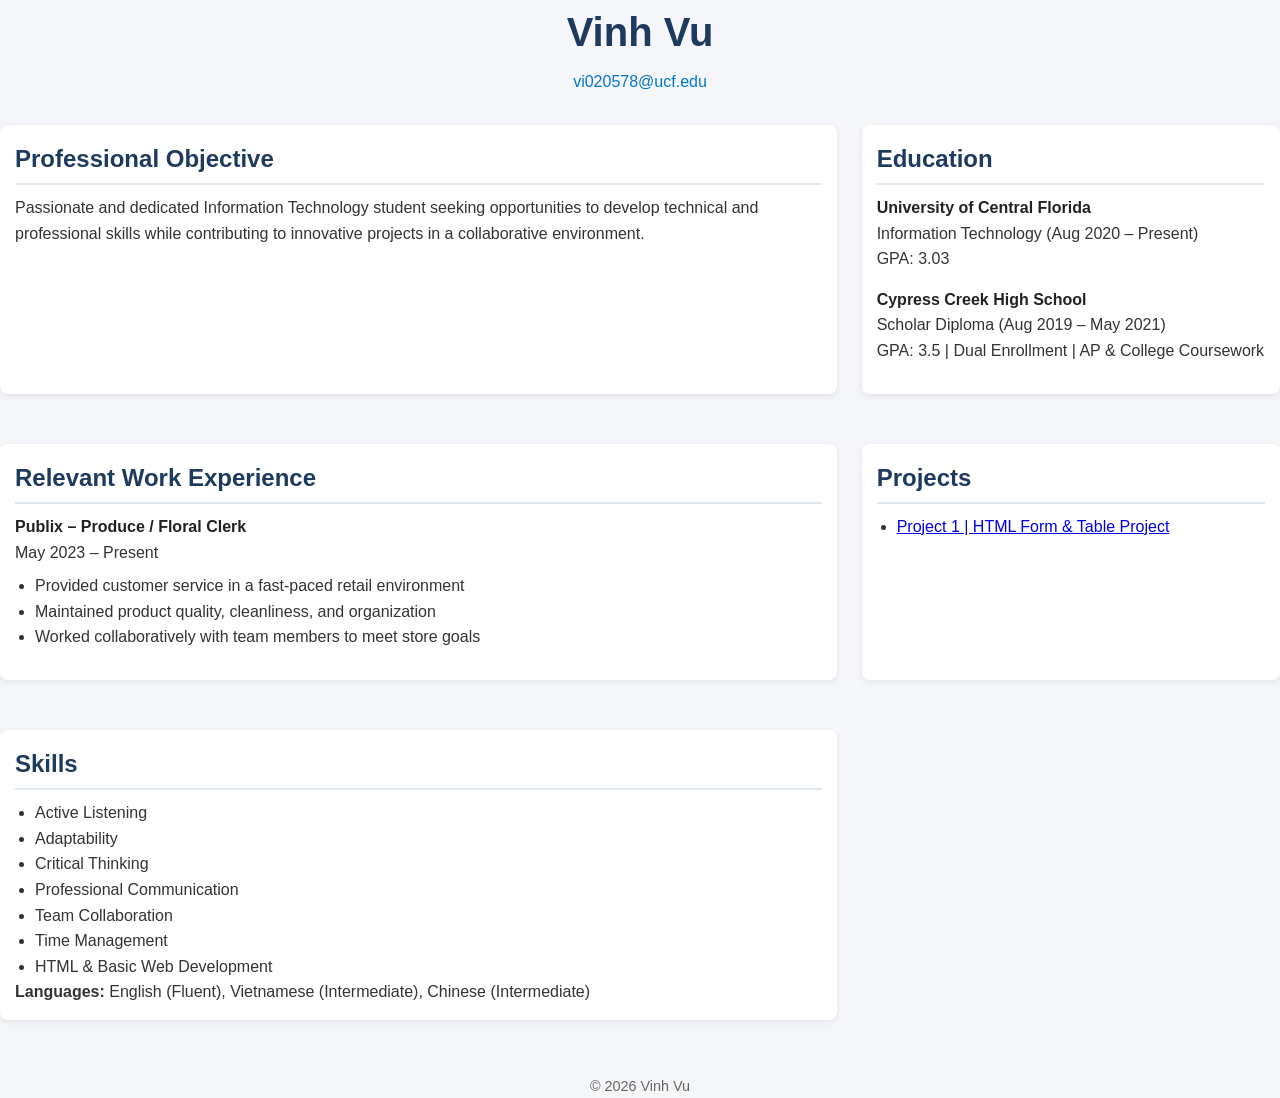
<file: resume.html>
<HTML>
<html lang="en">
<head>
    <meta charset="UTF-8">
    <title>Vinh Vu | Resume</title>
    <link rel="stylesheet" href="resume.css">
</head>
<body>

<header>
    <h1>Vinh Vu</h1>
    <p>
        <a href="mailto:vi020578@ucf.edu">vi020578@ucf.edu</a>
    </p>
</header>

<main>

<section>
    <h2>Professional Objective</h2>
    <p>
        Passionate and dedicated Information Technology student seeking opportunities to
        develop technical and professional skills while contributing to innovative projects
        in a collaborative environment.
    </p>
</section>

<section>
    <h2>Education</h2>
    <article>
        <h3>University of Central Florida</h3>
        <p>Information Technology (Aug 2020 – Present)</p>
        <p>GPA: 3.03</p>
    </article>

    <article>
        <h3>Cypress Creek High School</h3>
        <p>Scholar Diploma (Aug 2019 – May 2021)</p>
        <p>GPA: 3.5 | Dual Enrollment | AP & College Coursework</p>
    </article>
</section>

<section>
    <h2>Relevant Work Experience</h2>
    <article>
        <h3>Publix – Produce / Floral Clerk</h3>
        <p>May 2023 – Present</p>
        <ul>
            <li>Provided customer service in a fast-paced retail environment</li>
            <li>Maintained product quality, cleanliness, and organization</li>
            <li>Worked collaboratively with team members to meet store goals</li>
        </ul>
    </article>
</section>

<section>
    <h2>Projects</h2>
    <ul>
        <li><a href="project1.html">Project 1 | HTML Form & Table Project</a></li>
    </ul>
</section>

<section>
    <h2>Skills</h2>
    <ul>
        <li>Active Listening</li>
        <li>Adaptability</li>
        <li>Critical Thinking</li>
        <li>Professional Communication</li>
        <li>Team Collaboration</li>
        <li>Time Management</li>
        <li>HTML & Basic Web Development</li>
    </ul>

    <p>
        <strong>Languages:</strong> English (Fluent), Vietnamese (Intermediate), Chinese (Intermediate)
    </p>
</section>

</main>

<footer>
    <p>© 2026 Vinh Vu</p>
</footer>

</body>
</html>
</file>
<file: basicCSS.css>
body {
    background-color: #b9dfe9;
    font-family: "Times New Roman", serif;
    margin: 20px;
}

h1 {
    font-size: 56px;
    font-weight: 900;
    text-align: center;
    margin-bottom: 30px;
}



h2 {
    font-size: 26px;
}

h3 {
    font-size: 18px;
}

p {
    line-height: 1.5;
}

#paragraph2 {
    width: 80%;
    margin-left: 0;
    margin-right: auto;
    padding: 15px;
    border: 4px solid green;
    background-color: white;
    line-height: 1.8;
}



.blue {
    background-color: #001a8f;
    color: white;
    padding: 12px;
}

a {
    color: blue;
}

ol a {
    color: blue;
}

p a {
    color: red;
}

ol {
    list-style-type: decimal-leading-zero;
}

table {
    border-collapse: collapse;
    width: 60%;
}

th {
    background-color: #d3d3d3;
    border: 1px solid black;
    padding: 6px;
}

td {
    background-color: white;
    border: 1px solid black;
    padding: 6px;
}
</file>
<file: DOM.css>
#showArea
{
    display: flex;
    flex-direction: column;
    width: 75%;
    margin: auto;
    margin-top: 30px;
}

#toggleButtons
{
    margin: auto;
    display: flex;
    width: 20%;
    justify-content: space-evenly;
}

#toggleButtons > *
{
    height: 50px;
    border-radius: 10px;
}

form#newContent{
    display: none;
    flex-direction: column;
    margin: auto;
    width: 75%;
    align-items: center;
}

form#filterContent{
    display: block;
    margin: auto;
}

.formRow
{
    width: 400px;
    font-size: 1.3em;
}

article.opinion{
    border: 1px solid red;
}

article.recipe{
    border: 1px solid lightskyblue;
}

article.update{
    border: 1px solid lightseagreen;
}

.marker
{
    float:right;
    font-size: 1.5em;
}

.date
{
    float:left;
    font-size: 1.5em;
}


.opinion .marker
{
    background-color: red;
}

.recipe .marker
{
    background-color: lightskyblue;
}

.update .marker
{
    background-color: lightseagreen;
}




body{
    padding: 0;
    margin: 0;
    width: 100%;
}

main{
    width: 100%;
}

main h1
{
    text-align: center;
    font-size: clamp(12px, 4vw, 24px);
}


header{
    background-color: goldenrod;
    text-align: center;
    position: sticky;
    top: 0px;
    font-size: 2.5vw;
    width: 100%;
    margin: 0;
    border: 1px solid black;
    font-family: 'Trebuchet MS', 'Lucida Sans Unicode', 'Lucida Grande', 'Lucida Sans', Arial, sans-serif;
}

main > div#articleList
{
    display:flex;
    flex-wrap: wrap;
    align-items: stretch;
    justify-content: center;
    font-family:'Lucida Sans', 'Lucida Sans Regular', 'Lucida Grande', 'Lucida Sans Unicode', Geneva, Verdana, sans-serif
}

article{
    width: 30%;
    margin-left:1.5%;
    margin-right: 1.5%;
    text-align: justify;
    font-size: clamp(8px, 1.5vw, 12px);
    border-radius: 5px;
}



footer
{
    padding-top: 5vh;
    font-size: 2vw;
    padding-bottom: 10vh;
    color: white;
    background-color: black;
}

a:visited
{
    color: darkblue;
}

footer p{
    text-align: center;
    margin: auto;
    width: 50%;
    
}

address > div
{
    display: grid;
    grid-template-columns: auto auto;
    justify-content: space-evenly;
    width: 75%;
    margin: auto;
}

nav{
    display: flex;
    flex-wrap: nowrap;
    width: 100%;
    margin: 0;
    padding: 0;
    justify-content: space-evenly;
    background-color: black;
}

nav button
{
    color:white;
    background-color: blue;
    text-decoration: none;
    font-size: 1.5vw;
    display: inline;
    width: 20%;
    padding: 1vw 0vw;
    text-wrap-mode: nowrap;
}

nav button:hover{
    background-color:darkgoldenrod;
}

nav button:active{
    background-color: gold;
}





@media screen and (max-width: 600px) {
    article{
        width: 75%;
        margin: auto;
    }
}

@media screen and (max-width: 1000px){

    main{
        width: 100%;
    }

    header{
        width: 100%;
    }
}
</file>
<file: positioning.css>
* {
    box-sizing: border-box;
    margin: 0;
    padding: 0;
}

body {
    font-family: "Times New Roman", serif;
}

#jumpMenu {
    position: fixed;
    left: 0;
    top: 0;
    width: 15%;
    height: 100vh;
    background-color: #d6a620;
    padding: 20px;
}

#jumpMenu h2 {
    margin-bottom: 20px;
}

#jumpMenu a {
    display: block;
    margin: 12px 0;
    color: blue;
    text-decoration: underline;
}

main {
    margin-left: 15%;
    padding-top: 140px;
}

header {
    position: fixed;
    top: 0;
    left: 15%;
    width: 85%;
    background-color: red;
    text-align: center;
    z-index: 1000;
    padding: 20px 0;
}

header p {
    font-size: 36px;
    font-weight: bold;
    color: black;
    margin-bottom: 15px;
}

header nav {
    display: flex;
    justify-content: center;
    gap: 20px;
}

header button {
    background-color: blue;
    color: white;
    border: none;
    padding: 12px 25px;
    font-size: 16px;
    cursor: pointer;
}

h1 {
    text-align: center;
    font-size: 42px;
    margin: 40px 0;
}

#container {
    display: flex;
    flex-wrap: wrap;
    gap: 30px;
    justify-content: center;
    padding: 20px;
}

article {
    width: 300px;
    line-height: 1.6;
}

article h2 {
    margin-bottom: 10px;
}

article p {
    margin-bottom: 10px;
}

#thanks {
    position: fixed;
    bottom: 20px;
    right: 20px;
    background-color: #9ad6ff;
    padding: 20px;
    font-size: 28px;
    font-weight: bold;
}

footer {
    margin-top: 60px;
    padding: 20px;
    text-align: center;
}
</file>
<file: resume.css>
* {
    box-sizing: border-box;
    margin: 0;
    padding: 0;
}

body {
    font-family: Arial, Helvetica, sans-serif;
    line-height: 1.6;
    background-color: #f4f6f9;
    color: #333;
}

.container {
    width: 90%;
    max-width: 1100px;
    margin: 0 auto;
    padding: 20px 0;
}

header {
    text-align: center;
    margin-bottom: 30px;
}

header h1 {
    font-size: 2rem;
    margin-bottom: 5px;
    color: #1e3a5f;
}

header a {
    text-decoration: none;
    color: #0077cc;
}

section {
    margin-bottom: 25px;
    padding: 15px;
    background-color: white;
    border-radius: 8px;
    box-shadow: 0 2px 6px rgba(0,0,0,0.08);
}

section h2 {
    margin-bottom: 10px;
    color: #1e3a5f;
    border-bottom: 2px solid #e2e8f0;
    padding-bottom: 5px;
}

article {
    margin-bottom: 15px;
}

article h3 {
    font-size: 1rem;
    color: #222;
}

ul {
    margin-left: 20px;
    margin-top: 8px;
}

footer {
    text-align: center;
    margin-top: 30px;
    font-size: 0.9rem;
    color: #666;
}

@media (min-width: 900px) {

    main {
        display: grid;
        grid-template-columns: 2fr 1fr;
        gap: 25px;
    }

    .objective {
        grid-column: 1 / 3;
    }

    .education,
    .experience {
        grid-column: 1 / 2;
    }

    .skills,
    .projects {
        grid-column: 2 / 3;
    }

    header h1 {
        font-size: 2.5rem;
    }
}
</file>
